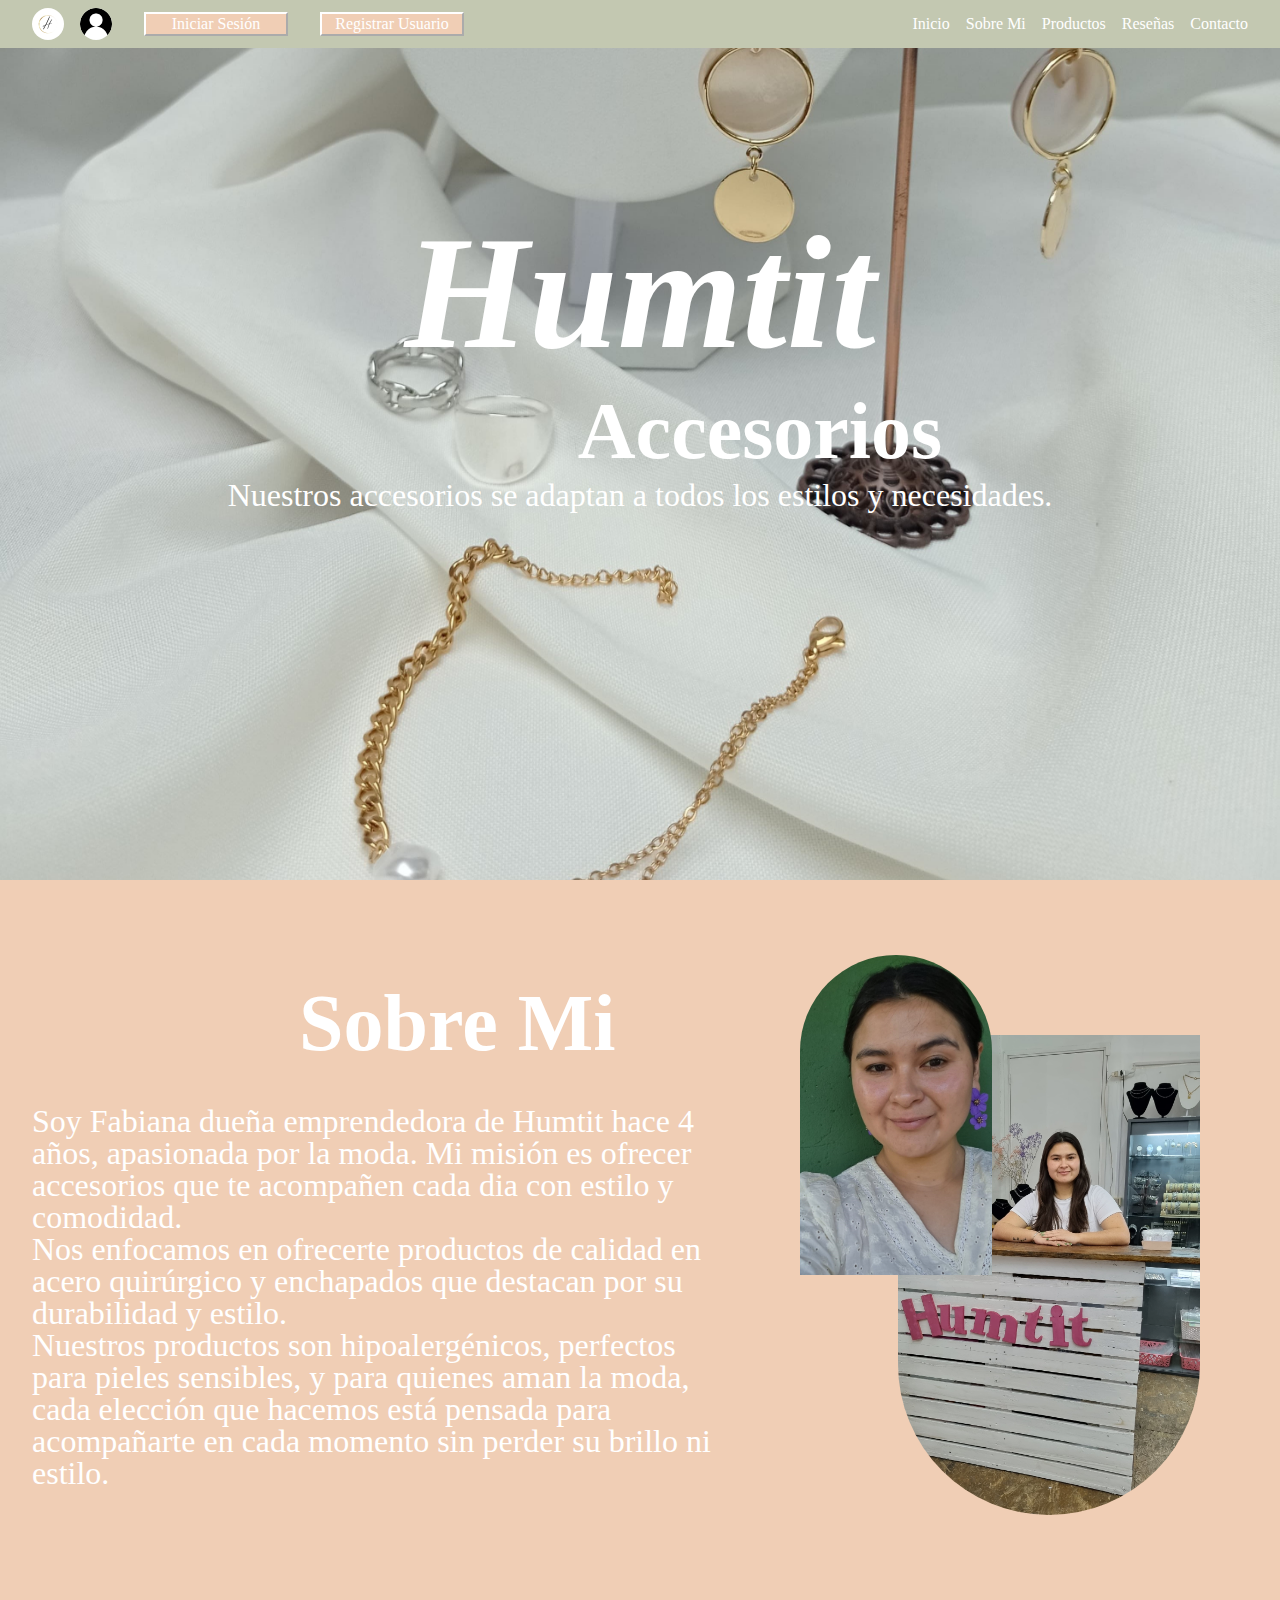
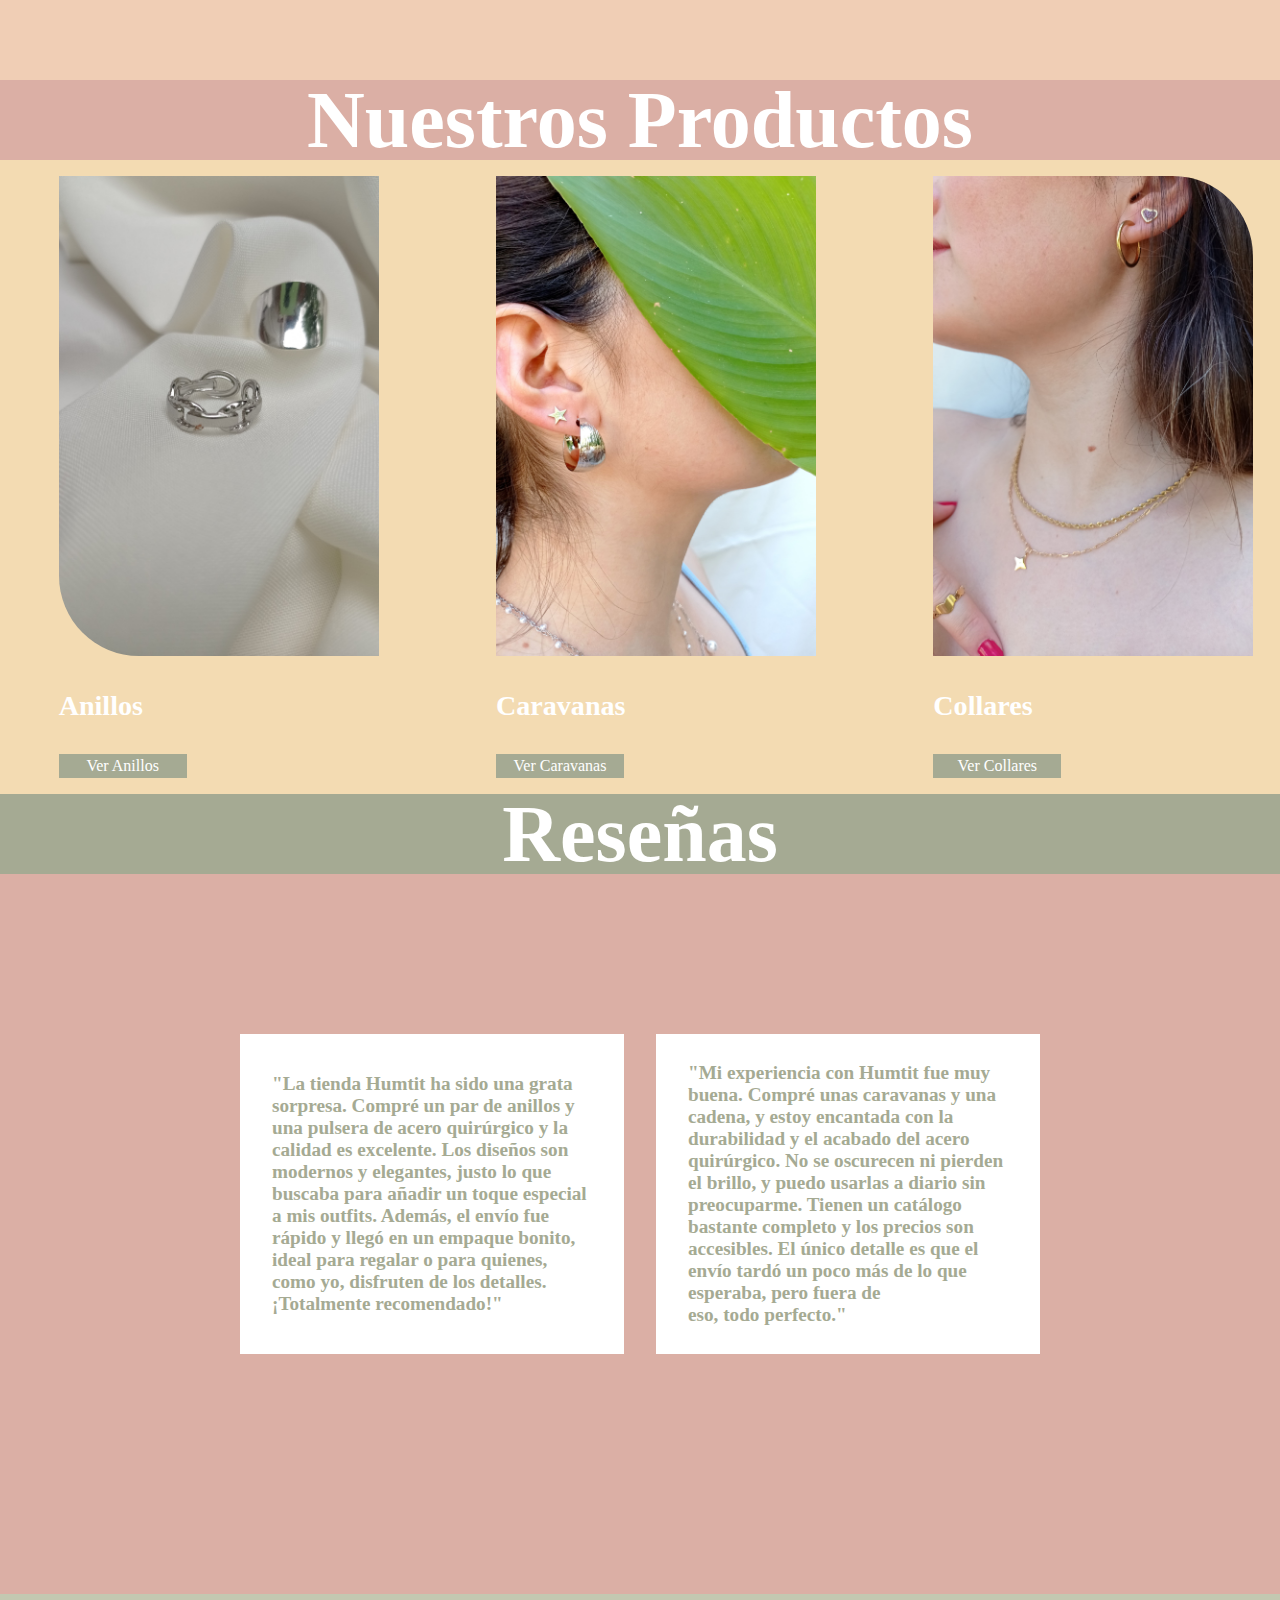
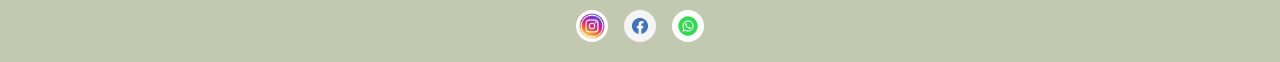
<file: index.html>
<!DOCTYPE html>
<html lang="es">
<head>
    <meta charset="UTF-8">
    <meta name="viewport" content="width=device-width, initial-scale=1.0">
    <title>HUMTIT</title>
    <link rel="shortcut icon" href="/imagenes/iconoLogo.ico" type="image/x-icon">
    <link rel="stylesheet" href="/CSS/style.css">
</head>
<body>
    <header>
        <div class="inicioSesion">
            <img src="/imagenes/Logo.ico" alt="Logo del Emprendimiento." id="logoHumtit">
            <img src="/imagenes/usuario.png" alt="Imagen de Usuario" id="imagenUsuario">
            <button id="botonIniciarSesion"><a href="/HTML/ingresarUsuarios.html">Iniciar Sesión</a></button>
            <button id="botonRegistro"><a href="/HTML/registrarUsuarios.html">Registrar Usuario</a></button>
            <div id="infoUsuario"><!-- Aquí va el nombre de usuario y un botón para cerrar sesión --></div>
            <button id="abrirMenu">Abrir Menú</button>
        </div>
        <nav id="nav">
            <div class="menu">
                <a href="#inicio" class="enlaceMenu">Inicio</a>
                <a href="#sobreMi" class="enlaceMenu">Sobre Mi</a>
                <a href="#productos" class="enlaceMenu">Productos</a>
                <a href="#sesionReseñas" class="enlaceMenu">Reseñas</a>
                <a href="#contacto" class="enlaceMenu">Contacto</a>
            </div>
            <button id="cerrarMenu">Cerrar Menú</button>
        </nav>
    </header>

    <section id="inicio">
        <h1>Humtit</h1>
        <h2>Accesorios</h2>
        <p>Nuestros accesorios se adaptan a todos los estilos y necesidades.</p>
    </section>

    <section id="sobreMi">
        <div id="informacionSobreMi">
            <h2>Sobre Mi</h2>
            <p>
                Soy Fabiana dueña emprendedora de Humtit hace 4 años, apasionada por la moda. Mi misión es ofrecer accesorios que te acompañen cada dia con estilo y comodidad. <br>
                Nos enfocamos en ofrecerte productos de calidad en acero quirúrgico y enchapados que destacan por su durabilidad y estilo. <br>
                Nuestros productos son hipoalergénicos, perfectos para pieles sensibles, y para quienes aman la moda, cada elección que hacemos está pensada para acompañarte en cada momento sin perder su brillo ni estilo.
            </p>
        </div>
        <div id="imagenLocal">
            <img src="/imagenes/localHumtit.jpg" alt="Imagen del local.">
        </div>
        <div id="imagenDueña">
            <img src="/imagenes/dueñaEmprendimiento.jpg" alt="Imagen de la dueña del emprendimiento">
        </div>
        
    </section>

    <section id="productos">
        <div id="tituloProductos">
            <h2>Nuestros Productos</h2>
        </div>
        
        <div class="categoriaDeProductos">
                
                <div id="portadaAnillos">
                    <img src="/imagenes/portadaAnillos.jpg" alt="Portada Categoria Anillos">
                    <h3>Anillos</h3>
                    <button class="botonCategoria"><a href="/HTML/sesionAnillos.html">Ver Anillos</a></button>
                </div>

                <div id="portadaCaravanas">
                    <img src="/imagenes/portadaCaravanas.jpg" alt="Portada Categoria Caravanas">
                    <h3>Caravanas</h3>
                    <button class="botonCategoria"><a href="/HTML/sesionCaravanas.html">Ver Caravanas</a></button>
                </div>
               
                <div id="portadaCollares">
                    <img src="/imagenes/portadaCollares.jpg" alt="Portada Categoria Collares">
                    <h3>Collares</h3>
                    <button class="botonCategoria"><a href="/HTML/sesionCollares.html">Ver Collares</a></button>
                </div>
            
        </div>
    </section>

    <section id="sesionReseñas">

        <div id="tituloReseñas">
            <h2>
                Reseñas
            </h2>
        </div>
        
        <div id="reseñaCliente">
            <div>
                <p> <b>
                    "La tienda Humtit ha sido una grata sorpresa. Compré un par de anillos y una pulsera de acero quirúrgico y la calidad es excelente. Los diseños son modernos y elegantes, justo lo que buscaba para añadir un toque especial a mis outfits. Además, el envío fue rápido y llegó en un empaque bonito, ideal para regalar o para quienes, como yo, disfruten de los detalles. ¡Totalmente recomendado!"
                </b> </p>
            </div>
            <div>
                <p> <b>
                    "Mi experiencia con Humtit fue muy buena. Compré unas caravanas y una cadena, y estoy encantada con la durabilidad y el acabado del acero quirúrgico. No se oscurecen ni pierden el brillo, y puedo usarlas a diario sin preocuparme. Tienen un catálogo bastante completo y los precios son accesibles. El único detalle es que el envío tardó un poco más de lo que esperaba, pero fuera de eso, todo perfecto."
                </b> </p>
            </div>
        </div>
    </section>

    <footer id="contacto">
        <div>

            <a href="https://www.instagram.com/humtit_accesorios/"><img src="/imagenes/logoInstagram.webp" alt="Logo instagram"></a>
        </div>

        <div>
            <a href="https://www.facebook.com/humtit.rm.1"><img src="/imagenes/iconoFacebook.avif" alt="Logo facebook"></a>
        </div>
        
        <div>
            <a href="https://wa.me/59898144531"><img src="/imagenes/logoWhatsapp.jpg" alt="Logo logoWhatsapp"></a>
        </div>
    </footer>
        
    <script src="/JS/script.js"></script>
</body>
</html>
</file>
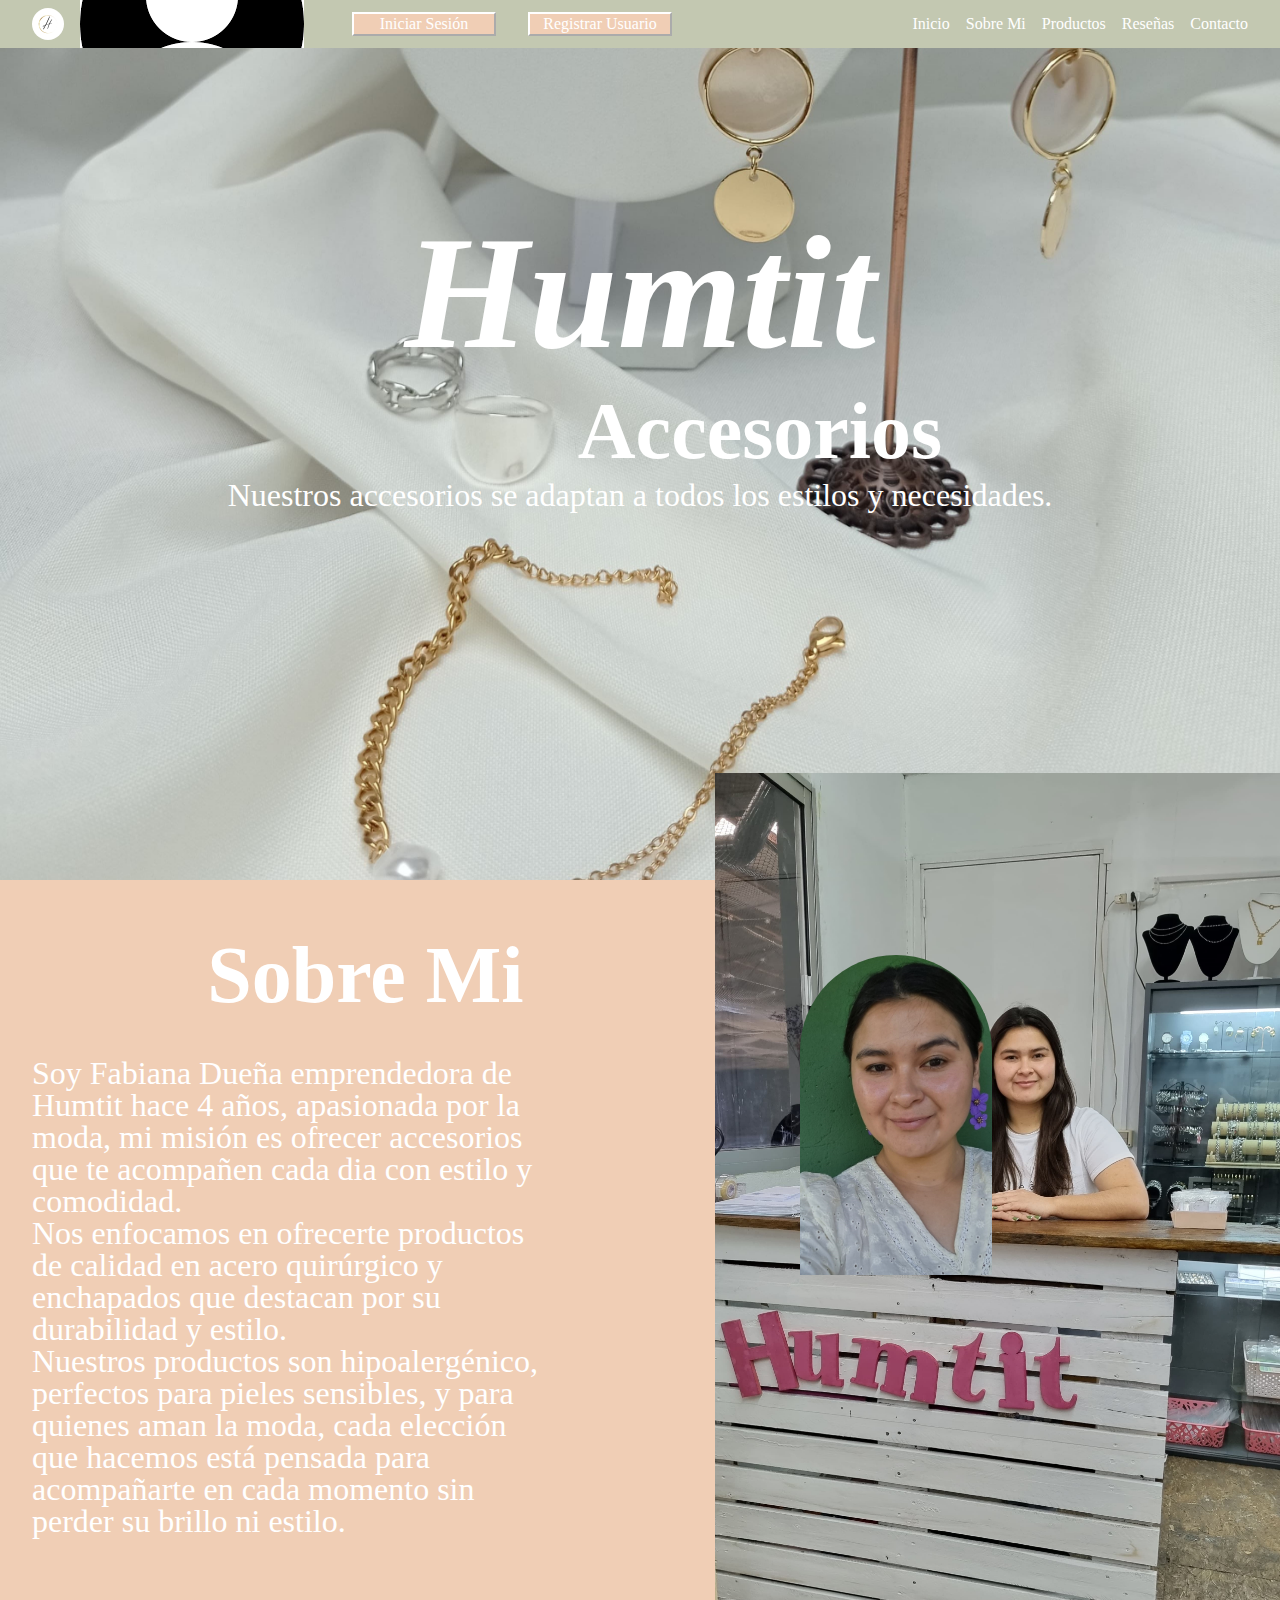
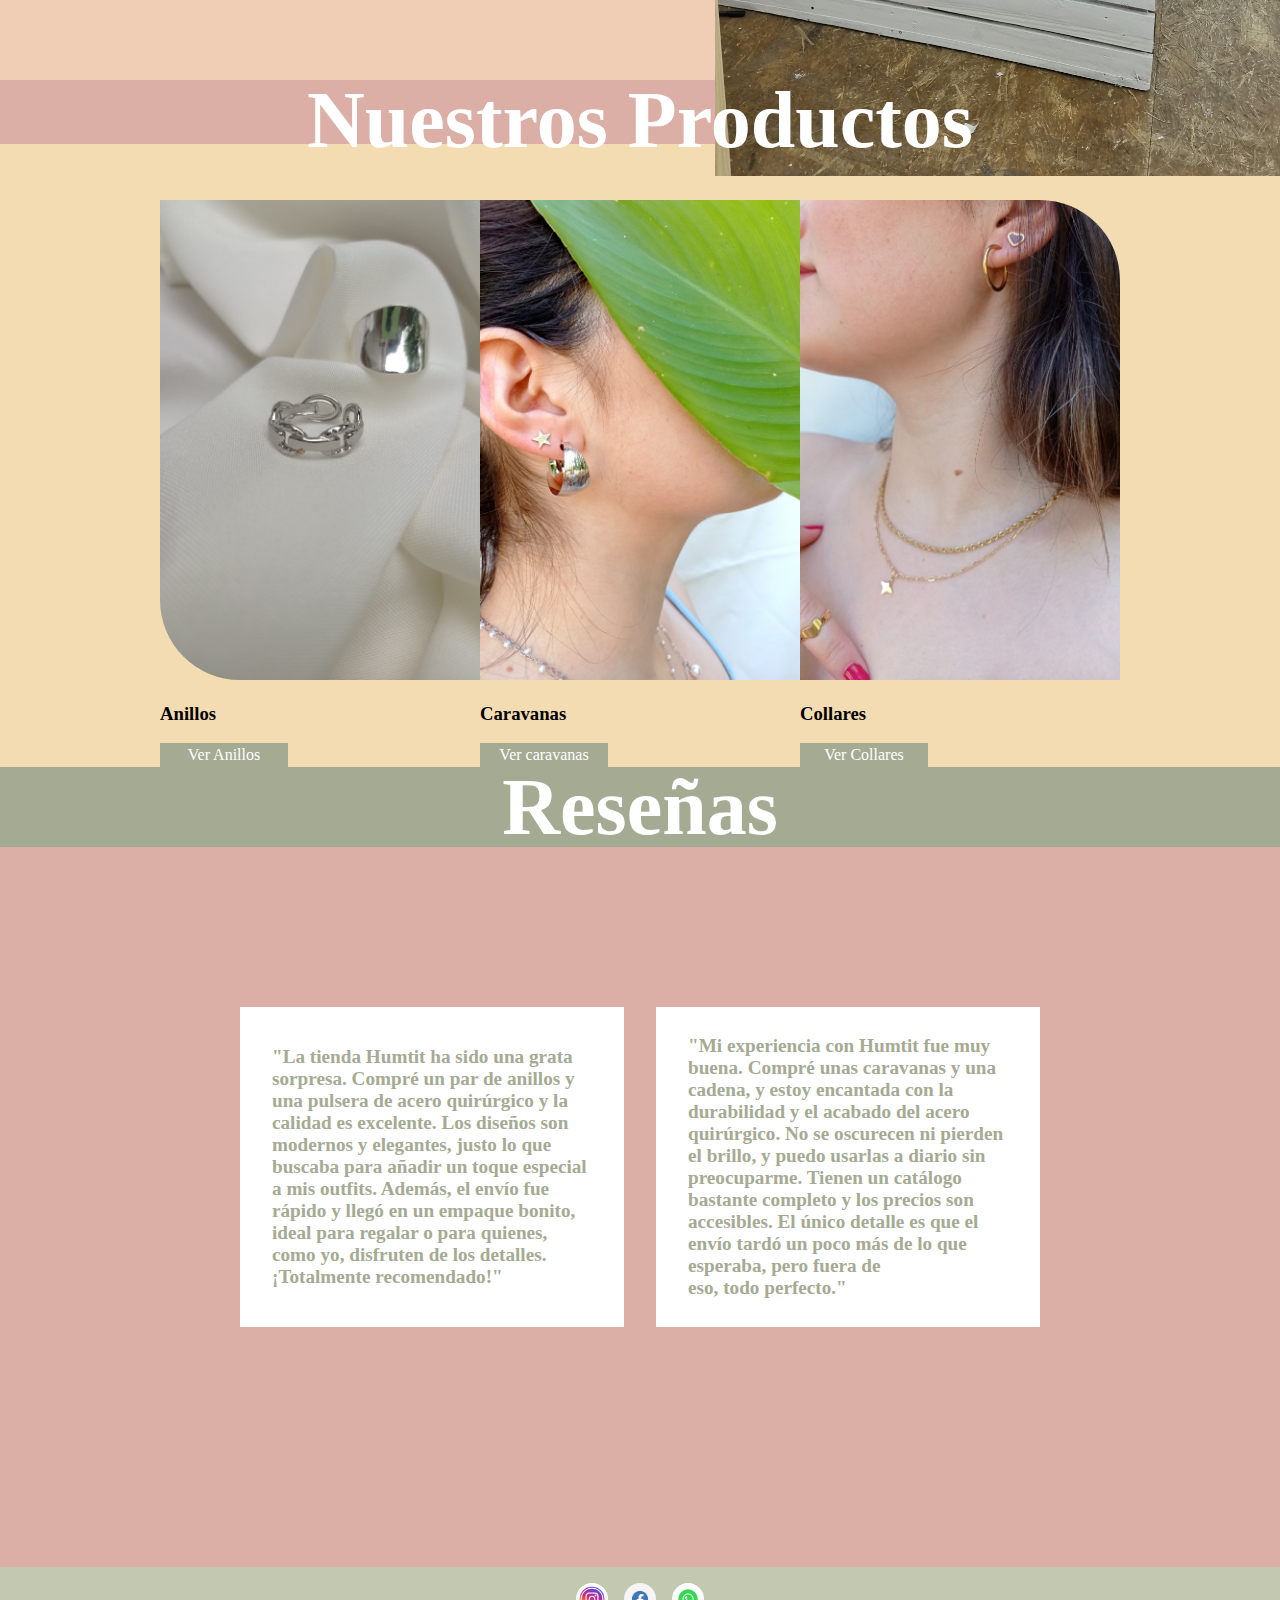
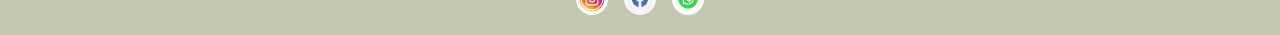
<file: HTML/index.html>
<!DOCTYPE html>
<html lang="es">
<head>
    <meta charset="UTF-8">
    <meta name="viewport" content="width=device-width, initial-scale=1.0">
    <title>HUMTIT</title>
    <link rel="shortcut icon" href="/imagenes/iconoLogo.ico" type="image/x-icon">
    <link rel="stylesheet" href="/CSS/style.css">
    
</head>
<body>
    <header>
        <div class="inicioSesion">
            <img src="/imagenes/Logo.ico" alt="Logo del Emprendimiento." id="logoHumtit">
            <img src="/imagenes/usuario.png" alt="Imagen de Usuario" id="usuario">
            <a href="#usuario"></a>
            <button id="botonIniciarSesion"><a href="ingresarUsuarios.html">Iniciar Sesión</a></button>
            <button id="botonRegistro"><a href="registrarUsuarios.html">Registrar Usuario</a></button>
            <div id="infoUsuario"></div>
            <button id="abrirMenu">Abrir Menú</button>
        </div>
        <nav id="nav">
            
            <div class="menu">
                <a href="#inicio" class="enlaceMenu">Inicio</a>
                <a href="#sobreMi" class="enlaceMenu">Sobre Mi</a>
                <a href="#productos" class="enlaceMenu">Productos</a>
                <a href="#sesionReseñas" class="enlaceMenu">Reseñas</a>
                <a href="#contacto" class="enlaceMenu">Contacto</a>
            </div>
            <button id="cerrarMenu">Cerrar Menú</button>
        </nav>
    </header>

    <section id="inicio">
        <h1>Humtit</h1>
        <h2>Accesorios</h2>
        <p>Nuestros accesorios se adaptan a todos los estilos y necesidades.</p>
    </section>

    <section id="sobreMi">
        <div id="informacionSobreMi">
            <h2>Sobre Mi</h2>
            <p>
                Soy Fabiana Dueña emprendedora de Humtit hace 4 años, apasionada por la moda, mi misión es ofrecer accesorios que te acompañen cada dia con estilo y comodidad. <br>
                Nos enfocamos en ofrecerte productos de calidad en acero quirúrgico y enchapados que destacan por su durabilidad y estilo. <br>
                Nuestros productos son hipoalergénico, perfectos para pieles sensibles, y para quienes aman la moda, cada elección que hacemos está pensada para acompañarte en cada momento sin perder su brillo ni estilo.
            </p>
        </div>
        <div id="local">
            <img src="/imagenes/localHumtit.jpg" alt="Imagen del local.">
        </div>
        <div id="imagenDueña">
            <img src="/imagenes/dueñaEmprendimiento.jpg" alt="Imagen de la dueña del emprendimiento">
        </div>
        
    </section>

    <section id="productos">
        <div id="tituloProductos">
            <h2>Nuestros Productos</h2>
        </div>
        <div class="categoria">
                
                <div id="portadaAnillos">
                    <img src="/imagenes/portadaAnillos.jpg" alt="Portada Categoria Anillos">
                    <h3>Anillos</h3>
                    <button id="botonAnillos" class="botonCategoria"><a href="sesionAnillos.html">Ver Anillos</a></button>
                </div>

                <div id="portadaCaravanas">
                    <img src="/imagenes/portadaCaravanas.jpg" alt="Portada Categoria Caravanas">
                    <h3>Caravanas</h3>
                    <button id="botonCaravanas" class="botonCategoria"><a href="sesionCaravanas.html">Ver caravanas</a></button>
                </div>
               
                <div id="portadaCollares">
                    <img src="/imagenes/portadaCollares.jpg" alt="Portada Categoria Collares">
                    <h3>Collares</h3>
                    <button id="collares" class="botonCategoria"><a href="sesionCollares.html">Ver Collares</a></button>
                </div>
            
        </div>
    </section>

    <section id="sesionReseñas">

        <div id="tituloReseñas">
            <h2>
                Reseñas
            </h2>
        </div>
        
        <div id="reseñaCliente">
            <div>
                <p> <b>
                    "La tienda Humtit ha sido una grata sorpresa. Compré un par de anillos y una pulsera de acero quirúrgico y la calidad es excelente. Los diseños son modernos y elegantes, justo lo que buscaba para añadir un toque especial a mis outfits. Además, el envío fue rápido y llegó en un empaque bonito, ideal para regalar o para quienes, como yo, disfruten de los detalles. ¡Totalmente recomendado!"
                </b> </p>
            </div>
            <div>
                <p> <b>
                    "Mi experiencia con Humtit fue muy buena. Compré unas caravanas y una cadena, y estoy encantada con la durabilidad y el acabado del acero quirúrgico. No se oscurecen ni pierden el brillo, y puedo usarlas a diario sin preocuparme. Tienen un catálogo bastante completo y los precios son accesibles. El único detalle es que el envío tardó un poco más de lo que esperaba, pero fuera de eso, todo perfecto."
                </b> </p>
            </div>
        </div>
    </section>

    <footer id="contacto">
        <div>

            <a href="https://www.instagram.com/humtit_accesorios/"><img src="/imagenes/logoInstagram.webp" alt="Logo instagram"></a>
        </div>

        <div>
            <a href="https://www.facebook.com/humtit.rm.1"><img src="/imagenes/iconoFacebook.avif" alt="Logo facebook"></a>
        </div>
        
        <div>
            <a href="https://wa.me/59898144531"><img src="/imagenes/logoWhatsapp.jpg" alt="Logo logoWhatsapp"></a>
        </div>
    </footer>
        
    <script src="/JS/script.js"></script>
</body>
</html>
</file>
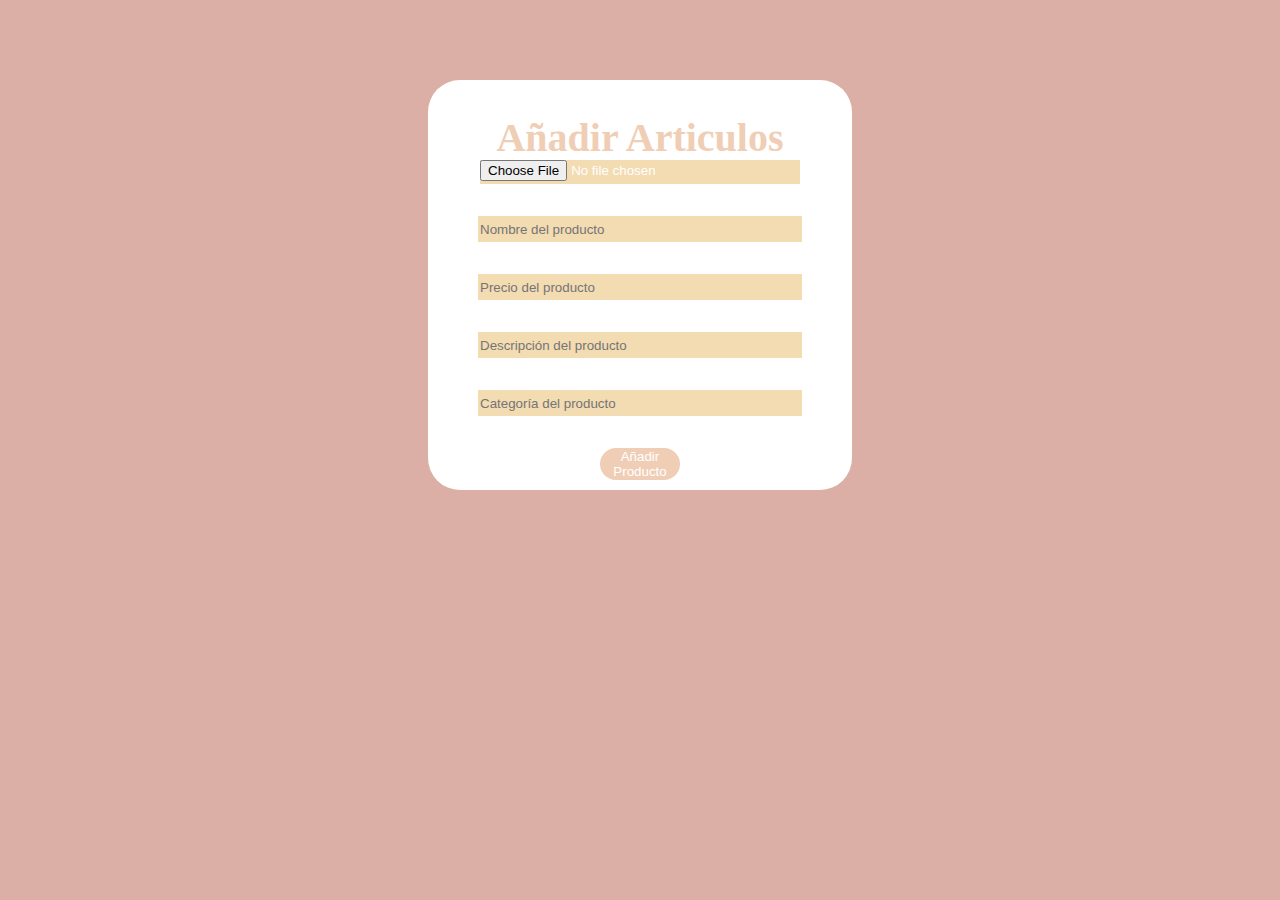
<file: HTML/publicarArticulos.html>
<!DOCTYPE html>
<html lang="es">
<head>
    <meta charset="UTF-8">
    <meta name="viewport" content="width=device-width, initial-scale=1.0">
    <title>Usuario Administrador</title>
    <link rel="shortcut icon" href="/imagenes/iconoLogo.ico" type="image/x-icon">
    <link rel="stylesheet" href="/CSS/publicarArticulos.css">
</head>
<body>
    <div>
        <fieldset>
            <h1>Añadir Articulos</h1>
            <input type="file" accept="image/*" id="subirImagen" >
            <input type="text" placeholder="Nombre del producto" id="nombreProducto">
            <input type="text" placeholder="Precio del producto" id="precioProducto">
            <input type="text" placeholder="Descripción del producto" id="descripcionProducto">
            <input type="text" placeholder="Categoría del producto" id="categoriaProducto">
            <button id="botonAñadirProducto">Añadir Producto</button>
        </fieldset>
    </div>
    <script src="/JS/script.js"></script>
</body>
</html>
</file>
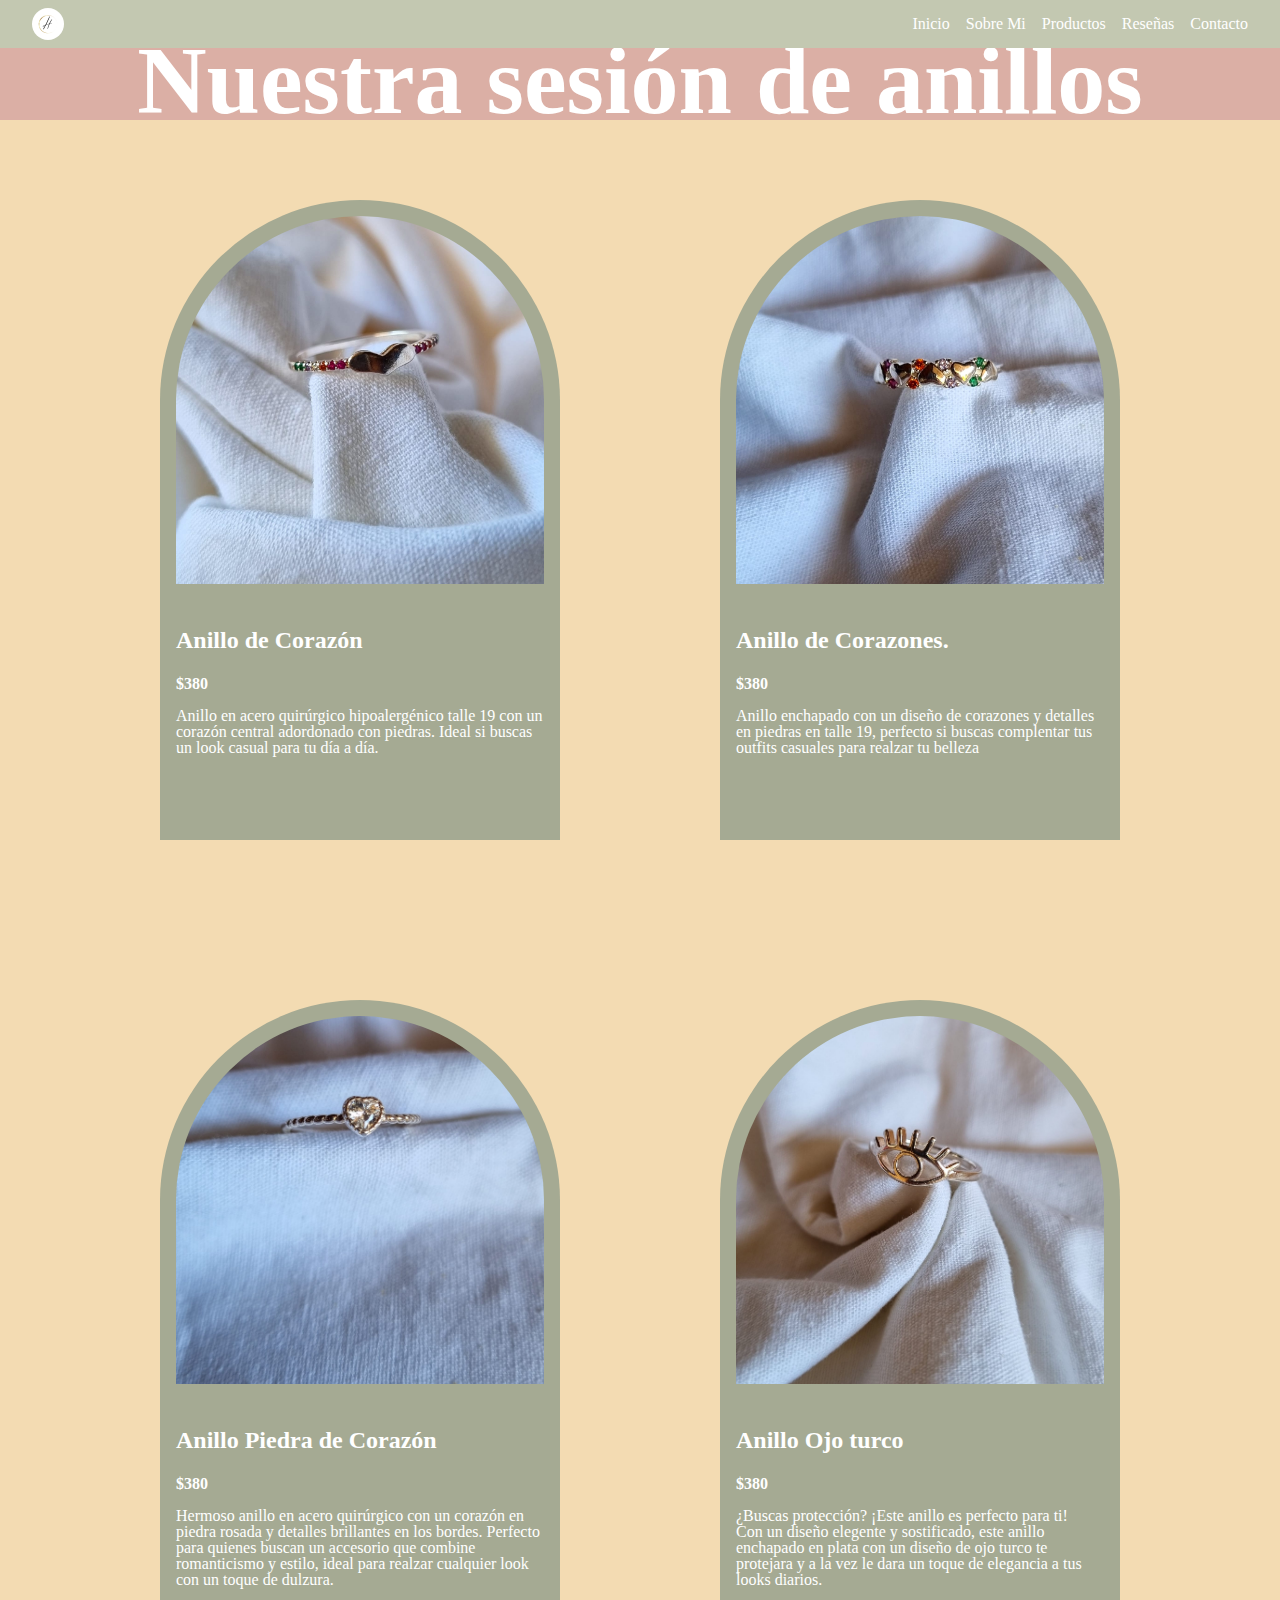
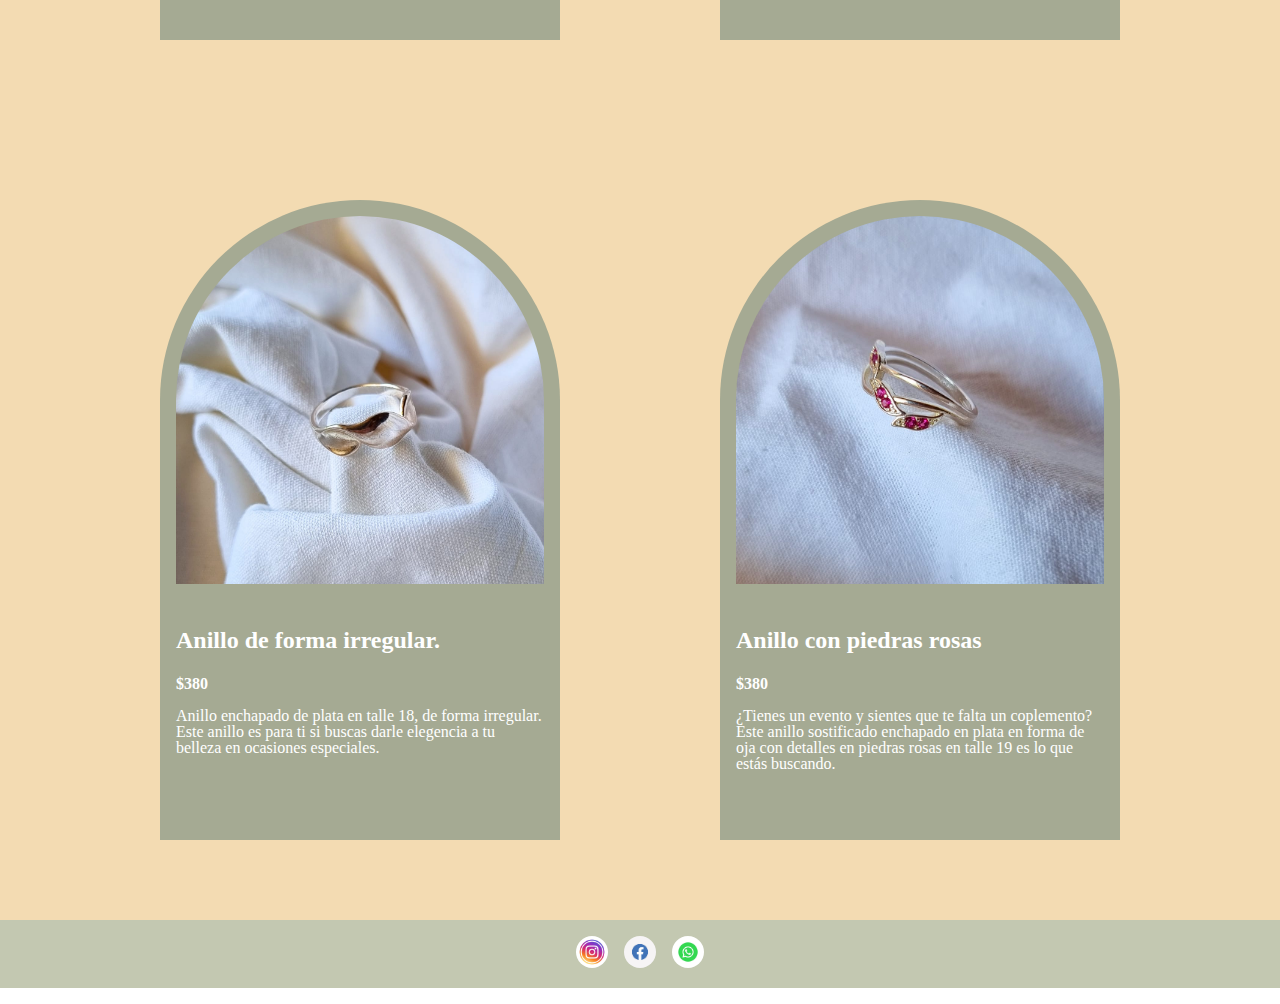
<file: HTML/sesionAnillos.html>
<!DOCTYPE html>
<html lang="es">
<head>
    <meta charset="UTF-8">
    <meta name="viewport" content="width=device-width, initial-scale=1.0">
    <title>Sesión de anillos-HUMTIT</title>
    <link rel="shortcut icon" href="/imagenes/Logo.ico" type="image/x-icon">
    <link rel="stylesheet" href="/CSS/categoriaProductos.css">
</head>
<body>
    <header>
        <div class="inicioSesion">
            <img src="/imagenes/Logo.ico" alt="Logo del Emprendimiento." id="logoHumtit">
            <a href="#usuario"></a>
            
            <div id="infoUsuario"></div>
            <button id="abrirMenu">Abrir Menú</button>
        </div>
        <nav id="nav">
            <div class="menu">
                <a href="/index.html#inicio" class="enlaceMenu">Inicio</a>
                <a href="/index.html#sobreMi" class="enlaceMenu">Sobre Mi</a>
                <a href="/index.html#productos" class="enlaceMenu">Productos</a>
                <a href="/index.html#reseñas" class="enlaceMenu">Reseñas</a>
                <a href="#contacto" class="enlaceMenu">Contacto</a>
                <button id="cerrarMenu">Cerrar Menú</button>
            </div>
        </nav>
    </header>
    
    <section class="categoria">
       
        <div class="tituloCategoria">
            <h1>Nuestra sesión de anillos</h1>
        </div>
        

        <div class="productos">
            <img src="/imagenes/anillo1Corazon.jpg" alt="Imagen de un anillo con corazones de colores." class="imagenProducto">
            <div class="elementosProductos">
                <h4>Anillo de Corazón</h4>
                <p><b>$380</b></p>
                <p>Anillo en acero quirúrgico hipoalergénico talle 19 con un corazón central adordonado con piedras. Ideal si buscas un look casual para tu día a día.</p>
            </div> 
        </div>

        <div class="productos">
            <img src="/imagenes/anilloColoresCorazones.jpg" alt="Imagen de un anillo con corazones." class="imagenProducto">
            <div class="elementosProductos">
                <h4>Anillo de Corazones.</h4>
                <p><b>$380</b></p>
                <p>Anillo  enchapado con un diseño de corazones y detalles en piedras en talle 19, perfecto si buscas complentar tus outfits casuales para realzar tu belleza</p>
            </div> 
        </div>

        <div class="productos">
            <img src="/imagenes/anilloPiedraCorazon.jpg" alt="Imagen de un anillo con piedra de corazón." class="imagenProducto">
            <div class="elementosProductos">
                <h4>Anillo Piedra de Corazón</h4>
                <p><b>$380</b></p>
                <p>Hermoso anillo en acero quirúrgico con un corazón en piedra rosada y detalles brillantes en los bordes. Perfecto para quienes buscan un accesorio que combine romanticismo y estilo, ideal para realzar cualquier look con un toque de dulzura.</p>
            </div> 
        </div>

        <div class="productos">
            <img src="/imagenes/anilloOjo.jpg" alt="Imagen de un anillo en forma de ojo." class="imagenProducto">
            <div class="elementosProductos">
                <h4>Anillo Ojo turco</h4>
                <p><b>$380</b></p>
                <p>¿Buscas protección? ¡Este anillo es perfecto para ti! <br> Con un diseño elegente y sostificado, este anillo enchapado en plata con un diseño de ojo turco te protejara y a la vez le dara un toque de elegancia a tus looks diarios.</p>
            </div> 
        </div>

        <div class="productos">
            <img src="/imagenes/anilloOroRosa.jpg" alt="Imagen de un anillo de forma irregular" class="imagenProducto">
            <div class="elementosProductos">
                <h4>Anillo de forma irregular.</h4>
                <p><b>$380</b></p>
                <p>Anillo enchapado de plata en talle 18, de forma irregular. Este anillo es para ti si buscas darle elegencia a tu belleza en ocasiones especiales.</p>
            </div>     
        </div>

        <div class="productos">
            <img src="/imagenes/anilloPedreriaRosa.jpg" alt="Imagen de un anillo con piedra rosa." class="imagenProducto">
            <div class="elementosProductos">
                <h4>Anillo con piedras rosas</h4>
                <p><b>$380</b></p>
                <p>¿Tienes un evento y sientes que te falta un coplemento? Este anillo sostificado enchapado en plata en forma de oja con detalles en piedras rosas en talle 19 es lo que estás buscando.</p>
            </div> 
        </div>
    </section>
    <footer id="contacto">
        <div>

            <a href="https://www.instagram.com/humtit_accesorios/"><img src="/imagenes/logoInstagram.webp" alt="Logo instagram"></a>
        </div>

        <div>
            <a href="https://www.facebook.com/humtit.rm.1"><img src="/imagenes/iconoFacebook.avif" alt="Logo facebook"></a>
        </div>
        
        <div>
            <a href="https://wa.me/59898144531"><img src="/imagenes/logoWhatsapp.jpg" alt="Logo logoWhatsapp"></a>
        </div>
    </footer>
    <script src="/JS/script.js"></script>
</body>
</html>
</file>
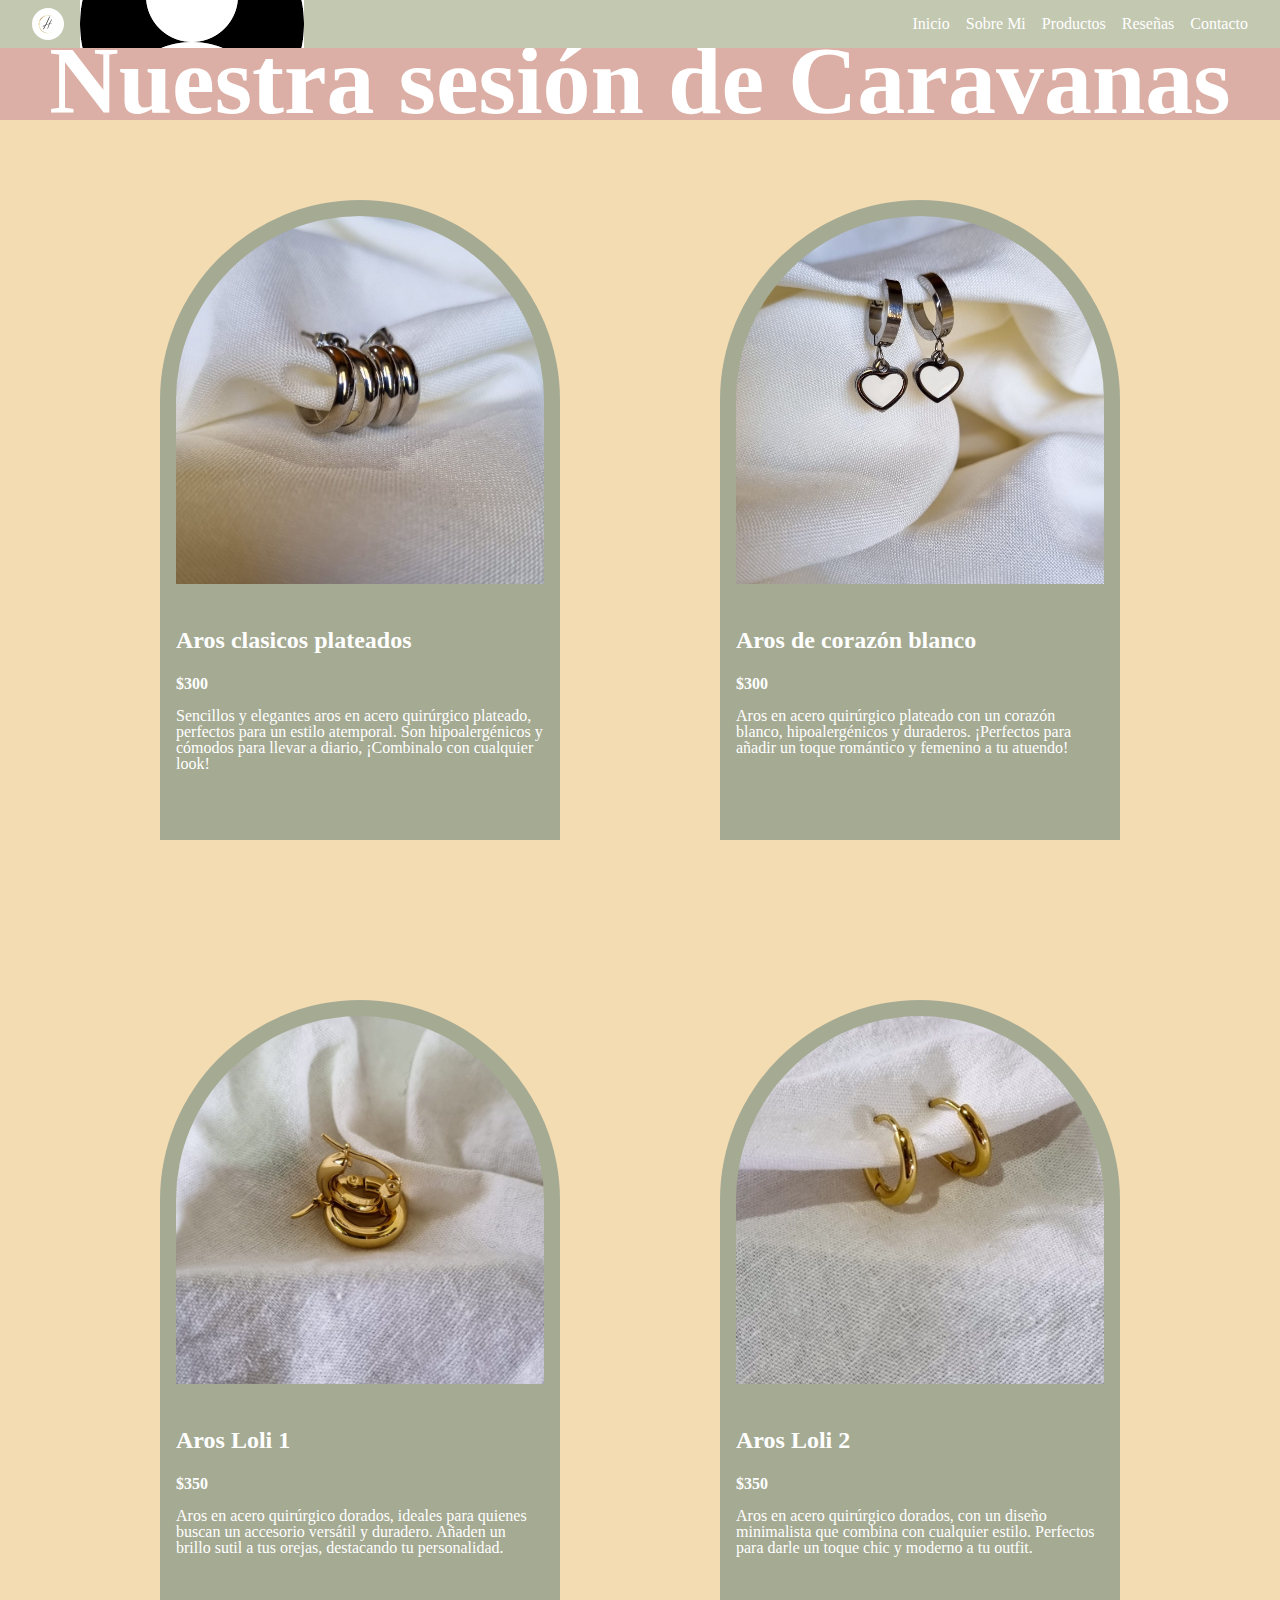
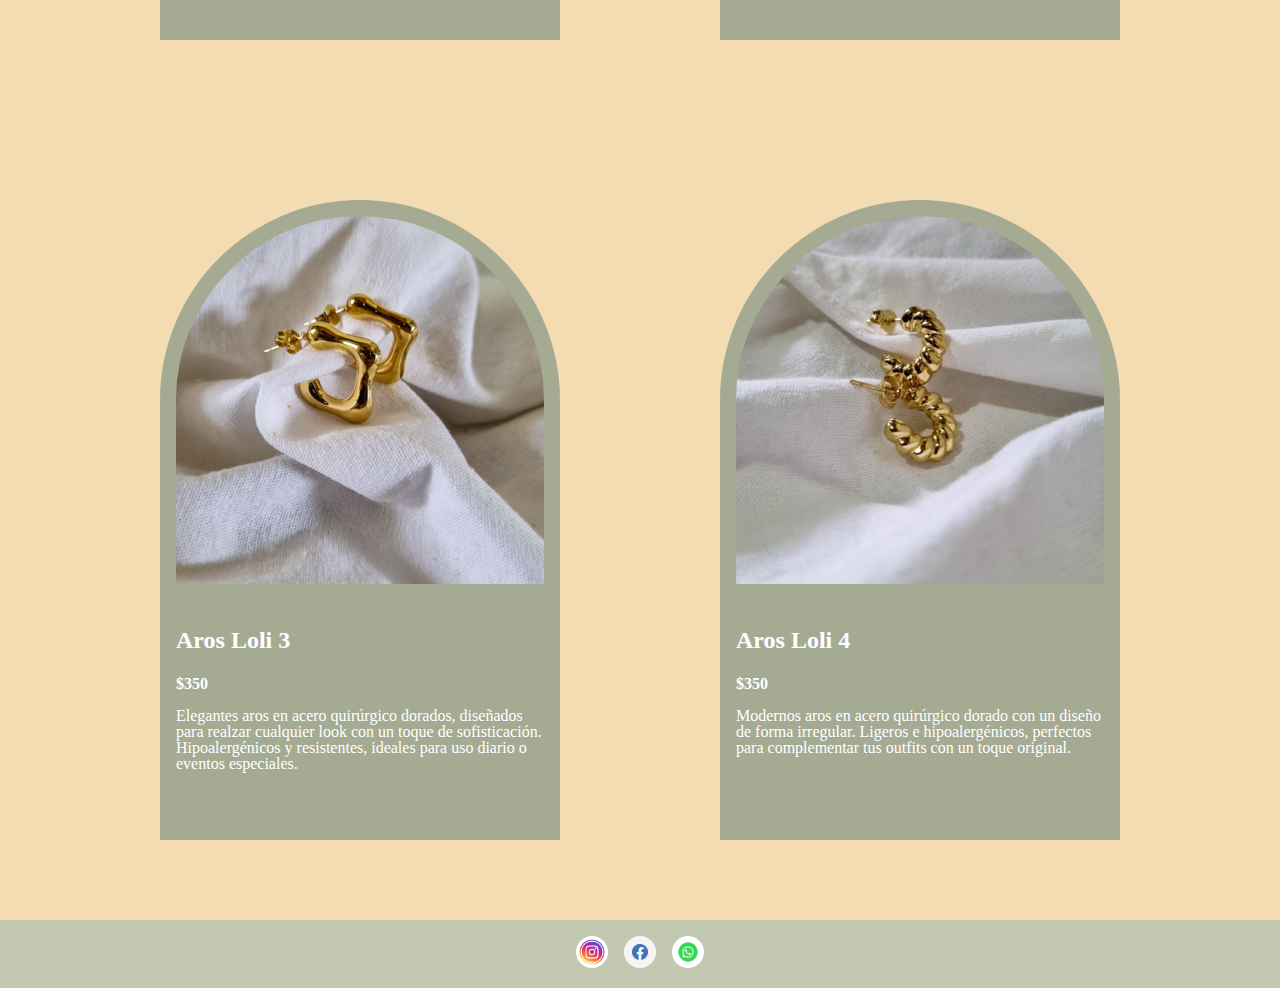
<file: HTML/sesionCaravanas.html>
<!DOCTYPE html>
<html lang="es">
<head>
    <meta charset="UTF-8">
    <meta name="viewport" content="width=device-width, initial-scale=1.0">
    <title>Sesion Caravanas-HUMTIT</title>
    <link rel="shortcut icon" href="/imagenes/Logo.ico" type="image/x-icon">
    <link rel="stylesheet" href="/CSS/categoriaProductos.css">
</head>
<body>
    <header>
        <div class="inicioSesion">
            <img src="/imagenes/Logo.ico" alt="Logo del Emprendimiento." id="logoHumtit">
            <img src="/imagenes/usuario.png" alt="Imagen de Usuario" id="usuario">
            <a href="#usuario"></a>
            
            <div id="infoUsuario"></div>
            <button id="abrirMenu">Abrir Menú</button>
        </div>
        <nav id="nav"> 
            <div class="menu">
                <a href="/index.html#inicio" class="enlaceMenu">Inicio</a>
                <a href="/index.html#sobreMi" class="enlaceMenu">Sobre Mi</a>
                <a href="/index.html#productos" class="enlaceMenu">Productos</a>
                <a href="/index.html#reseñas" class="enlaceMenu">Reseñas</a>
                <a href="#contacto" class="enlaceMenu">Contacto</a>
                <button id="cerrarMenu">Cerrar Menú</button>
            </div>
        </nav>
    </header>
    
    <section class="categoria">
        <div class="tituloCategoria">
            <h1>Nuestra sesión de Caravanas<h1>
        </div>
        

        <div class="productos">
            <img src="/imagenes/arosClasicos.jpg" alt="Imagen de aros clasicos." class="imagenProducto">
            <div class="elementosProductos">
                <h4>Aros clasicos plateados</h4>
                <p><b>$300</b></p>
                <p>Sencillos y elegantes aros en acero quirúrgico plateado, perfectos para un estilo atemporal. Son hipoalergénicos y cómodos para llevar a diario, ¡Combinalo con cualquier look!</p>
            </div> 
        </div>

        <div class="productos">
            <img src="/imagenes/arosCorazonBlanco.jpg" alt="Imagen de aros de corazón blanco" class="imagenProducto">
            <div class="elementosProductos">
                <h4>Aros de corazón blanco</h4>
                <p><b>$300</b></p>
                <p>Aros en acero quirúrgico plateado con un corazón blanco, hipoalergénicos y duraderos. ¡Perfectos para añadir un toque romántico y femenino a tu atuendo!</p>
            </div> 
        </div>

        <div class="productos">
            <img src="/imagenes/arosClasicosDorados.jpg" alt="Imagen de aros clasicos dorados" class="imagenProducto">
            <div class="elementosProductos">
                <h4>Aros Loli 1</h4>
                <p><b>$350</b></p>
                <p> Aros en acero quirúrgico dorados, ideales para quienes buscan un accesorio versátil y duradero. Añaden un brillo sutil a tus orejas, destacando tu personalidad.</p>
            </div> 
        </div>

        <div class="productos">
            <img src="/imagenes/arosDorados.jpg" alt="Imagen de aros dorados" class="imagenProducto">
            <div class="elementosProductos">
                <h4>Aros Loli 2</h4>
                <p><b>$350</b></p>
                <p>Aros en acero quirúrgico dorados, con un diseño minimalista que combina con cualquier estilo. Perfectos para darle un toque chic y moderno a tu outfit.</p>
            </div> 
        </div>

        <div class="productos">
            <img src="/imagenes/arosCuadradosDorados.jpg" alt="Imagen de aros cuadrados dorados" class="imagenProducto">
            <div class="elementosProductos">
                <h4>Aros Loli 3</h4>
                <p><b>$350</b></p>
                <p>Elegantes aros en acero quirúrgico dorados, diseñados para realzar cualquier look con un toque de sofisticación. Hipoalergénicos y resistentes, ideales para uso diario o eventos especiales.</p>
            </div>     
        </div>

        <div class="productos">
            <img src="/imagenes/arosDoradosIrregulares.jpg" alt="Imagen de aros dorados irregulares" class="imagenProducto">
            <div class="elementosProductos">
                <h4>Aros Loli 4</h4>
                <p><b>$350</b></p>
                <p>Modernos aros en acero quirúrgico dorado con un diseño de forma irregular. Ligeros e hipoalergénicos, perfectos para complementar tus outfits con un toque original.</p>
            </div> 
        </div>
    </section>
    <footer id="contacto">
        <div>

            <a href="https://www.instagram.com/humtit_accesorios/"><img src="/imagenes/logoInstagram.webp" alt="Logo instagram"></a>
        </div>

        <div>
            <a href="https://www.facebook.com/humtit.rm.1"><img src="/imagenes/iconoFacebook.avif" alt="Logo facebook"></a>
        </div>
        
        <div>
            <a href="https://wa.me/59898144531"><img src="/imagenes/logoWhatsapp.jpg" alt="Logo logoWhatsapp"></a>
        </div>
    </footer>
    <script src="/JS/script.js"></script>
</body>
</html>
</file>
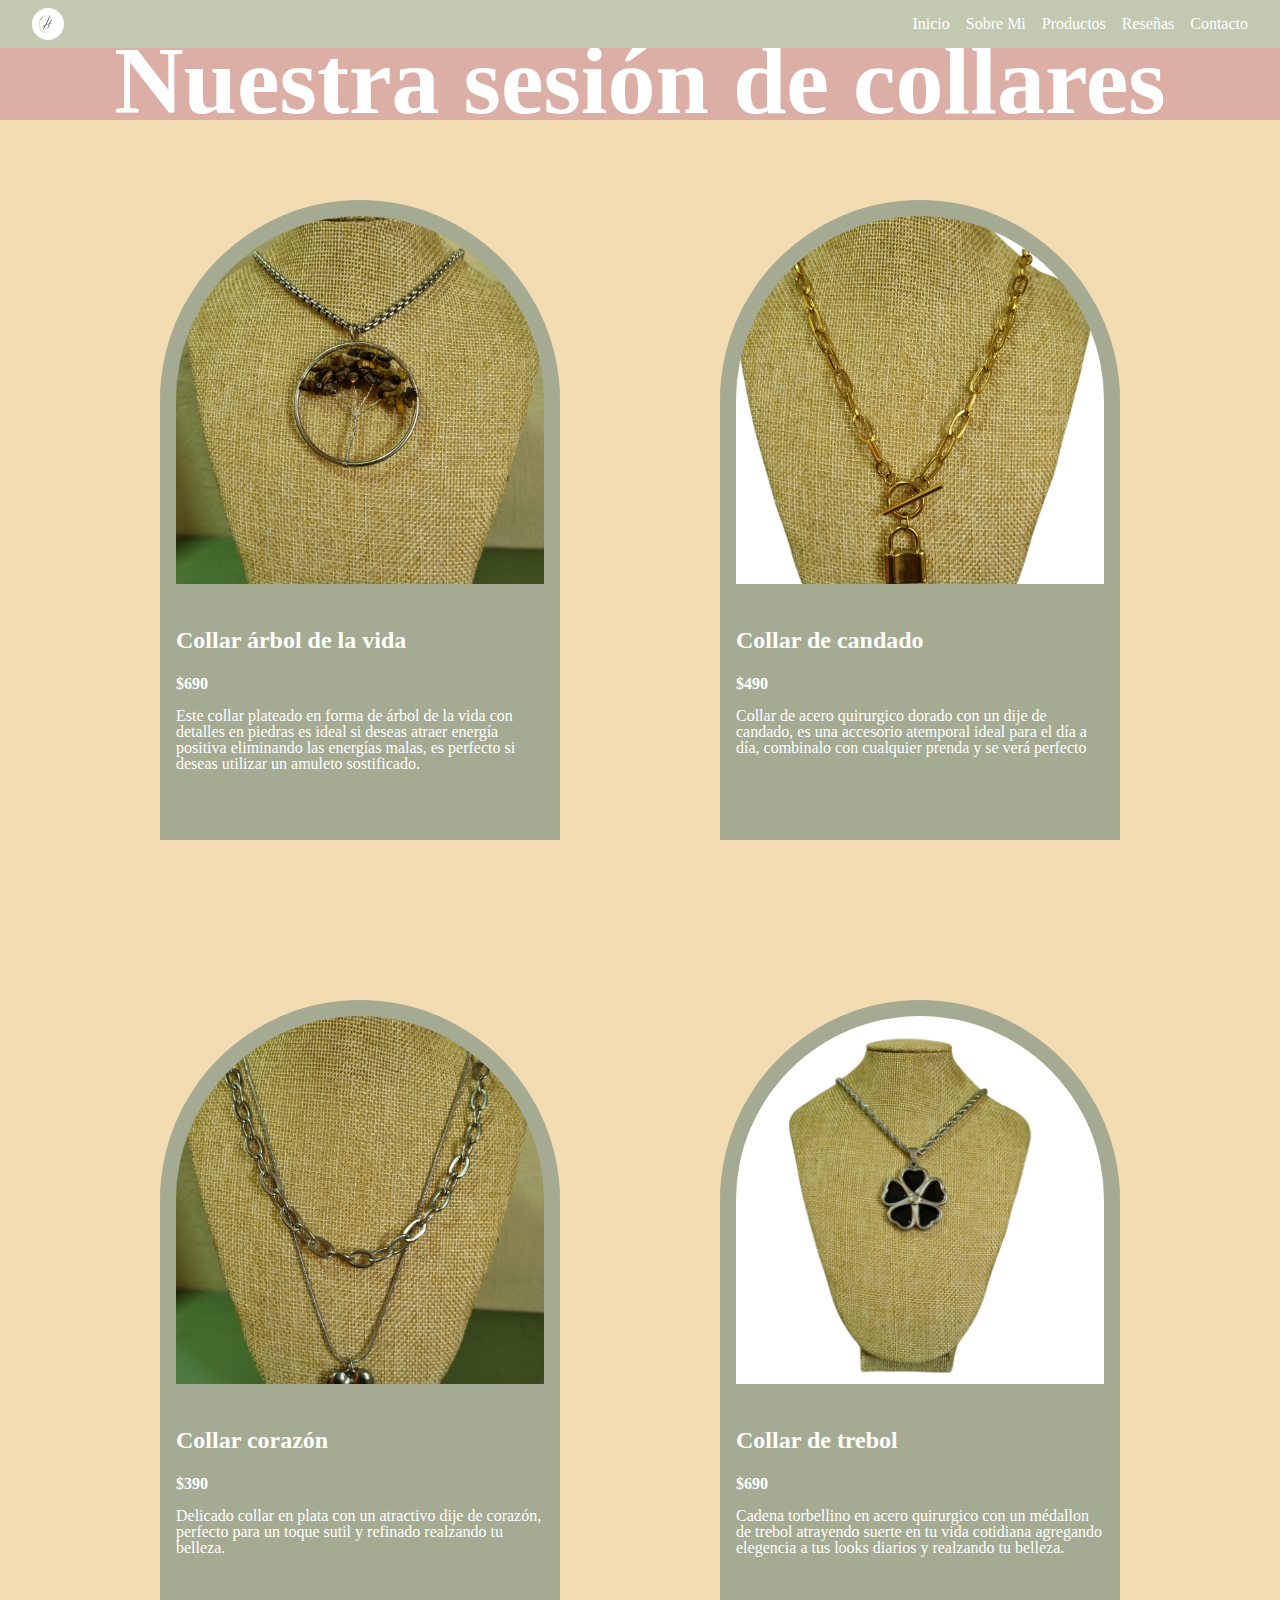
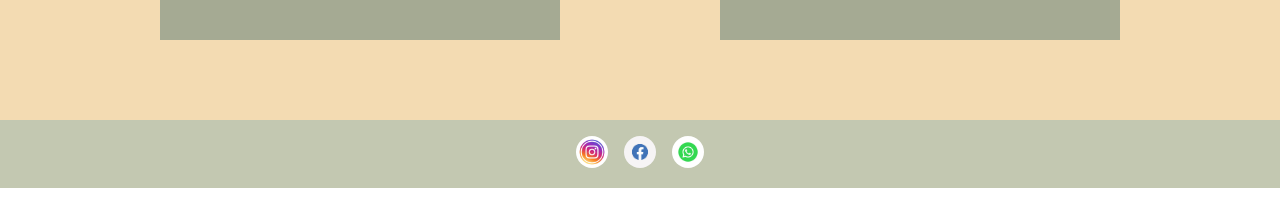
<file: HTML/sesionCollares.html>
<!DOCTYPE html>
<html lang="es">
<head>
    <meta charset="UTF-8">
    <meta name="viewport" content="width=device-width, initial-scale=1.0">
    <title>Sesión Collares-HUMTIT</title>
    <link rel="shortcut icon" href="/imagenes/Logo.ico" type="image/x-icon">
    <link rel="stylesheet" href="/CSS/categoriaProductos.css">
</head>
<body>
    <header>
        <div class="inicioSesion">
            <img src="/imagenes/Logo.ico" alt="Logo del Emprendimiento." id="logoHumtit">
            <button id="abrirMenu">Abrir Menú</button>
        </div>
        <nav id="nav">
            <div class="menu">
                <a href="/index.html#inicio" class="enlaceMenu">Inicio</a>
                <a href="/index.html#sobreMi" class="enlaceMenu">Sobre Mi</a>
                <a href="/index.html#productos" class="enlaceMenu">Productos</a>
                <a href="/index.html#reseñas" class="enlaceMenu">Reseñas</a>
                <a href="#contacto" class="enlaceMenu">Contacto</a>
                <button id="cerrarMenu">Cerrar Menú</button>
            </div>
        </nav>
    </header>
    
    <section class="categoria">
       
        <div class="tituloCategoria">
            <h1>Nuestra sesión de collares</h1>
        </div>
        

        <div class="productos">
            <img src="/imagenes/collarArbolDeLaVida.jpg" alt="Imagen de un collar del arbol de la vida" class="imagenProducto">
            <div class="elementosProductos">
                <h4>Collar árbol de la vida</h4>
                <p><b>$690</b></p>
                <p>Este collar plateado en forma de árbol de la vida con detalles en piedras es ideal si deseas atraer energía positiva eliminando las energías malas, es perfecto si deseas utilizar un amuleto sostificado.</p>
            </div>
        </div>

        <div class="productos">
            <img src="/imagenes/collarCandado.jpg" alt="Imagen de un collar con dije de candado" class="imagenProducto">
            <div class="elementosProductos">
                <h4>Collar de candado</h4>
                <p><b>$490</b></p>
                <p>Collar de acero quirurgico dorado con un dije de candado, es una accesorio atemporal ideal para el día a día, combinalo con cualquier prenda y se verá perfecto</p>
            </div> 
        </div>

        <div class="productos">
            <img src="/imagenes/collarCorazon.jpg" alt="Imagen de un collar de corazón." class="imagenProducto">
            <div class="elementosProductos">
                <h4>Collar corazón</h4>
                <p><b>$390</b></p>
                <p>Delicado collar en plata con un atractivo dije de corazón, perfecto para un toque sutil y refinado realzando tu belleza.</p>
            </div> 
        </div>

        <div class="productos">
            <img src="/imagenes/collarTrebol.jpg" alt="Imagen de un collar de trebol." class="imagenProducto">
            <div class="elementosProductos">
                <h4>Collar de trebol</h4>
                <p><b>$690</b></p>
                <p>Cadena torbellino en acero quirurgico con un médallon de trebol atrayendo suerte en tu vida cotidiana agregando elegencia a tus looks diarios y realzando tu belleza.</p>
            </div> 
        </div>
    </section>
    <footer id="contacto">
        <div>

            <a href="https://www.instagram.com/humtit_accesorios/"><img src="/imagenes/logoInstagram.webp" alt="Logo instagram"></a>
        </div>

        <div>
            <a href="https://www.facebook.com/humtit.rm.1"><img src="/imagenes/iconoFacebook.avif" alt="Logo facebook"></a>
        </div>
        
        <div>
            <a href="https://wa.me/59898144531"><img src="/imagenes/logoWhatsapp.jpg" alt="Logo logoWhatsapp"></a>
        </div>
    </footer>
    <script src="/JS/script.js"></script>
</body>
</html>
</file>
<file: CSS/style.css>
@import url(menuDeNavegacion.css);
@import url(banner.css);
@import url(sesionSobreMi.css);
@import url(sesionProductos.css);
@import url(categoriaProductos.css);
@import url(sesionReseñas.css);
@import url(contacto.css);

body {
    margin: 0;
    padding: 0;
}
</file>
<file: CSS/publicarArticulos.css>
body {
    background-color: #dbafa5;
    display: flex;
    justify-content: center;
    align-items: center;
    margin-top: 5rem;
}

fieldset {
    background-color: #ffffff;
    border-radius: 2rem;
    width: 25rem;
    height: 20rem;
    display: flex;
    flex-direction: column;
    justify-content: center;
    align-items: center;
    gap: 2rem;
    position: relative;
    padding-top: 5rem;
    border: none;
}

h1 {
    position: absolute;
    margin-top: -80%;
    font-size: 2.5rem;
    color: #f0ceb5;
}

input {
    background-color: #f3dbb2;
    border: none;
    width: 20rem;
    height: 2rem;
    color: #ffffff;
}

input:placeholder-shown {
    color: #ffffff;
    border: none;
}

button {
    background-color: #f0ceb5;
    border: none;
    height: 2rem;
    width: 5rem;
    border-radius: 1rem;
    cursor: pointer;
    color: #ffffff;
}
</file>
<file: CSS/categoriaProductos.css>
@import url(/CSS/menuDeNavegacion.css);
@import url(contacto.css);
body{
    margin: 0;
}
.categoria {
    display: flex;
    align-items: center;
    justify-content: center;
    flex-wrap: wrap;
    background-color: #f3dbb2;
    width: 100%;
    height: 100%;
    margin-top: -1rem;
    padding-top: 3.5rem;
    gap: 1;
}

.tituloCategoria {
    display: flex;
    justify-content: center;
    align-items: center;
    background-color: #dbafa5;
    font-size: 3rem;
    color: #ffffff;
    width: 100%;
    height: 5rem;
    margin: 0;
}

.productos {
    background-color: #a5aa93;
    border-top-left-radius: 20rem;
    border-top-right-radius: 20rem;
    overflow: hidden;
    width: 25rem;
    height: 40rem;
    margin: 5rem;
}

.imagenProducto {
    box-sizing: border-box;
    width: 30rem;
    height: 25rem;
    padding-bottom: 0;
    padding: 1rem;
    border-top-left-radius: 20rem;
    border-top-right-radius: 20rem;
}

img{
    object-fit: cover;
    max-width: 100%;
    max-height: 100%;
}

.elementosProductos {
    line-height: 0.5rem;
    padding: 1rem;
    padding-top: 0;
}

.elementosProductos h4{
    font-size: 1.5rem;
    color: #ffffff;
}

.elementosProductos p{
    font-size: 1;
    color: #ffffff;
    line-height: 1rem;
}

@media screen and (max-width: 480px){
    .tituloCategoria{
        margin-left: 0;
    }
     .tituloCategoria h1 {
        font-size: 2rem;
    }
    .productos {
        width: 25rem;
        height: 35rem;
        gap: 0;
    }
    .imagenProducto {
        width: 20rem;
        height: 20rem;
        border-top-left-radius: 25rem;
        border-top-right-radius: 25rem;
    }
    .elementosProductos{
        margin-bottom: 2rem;
    }
    .elementosProductos h4{
        font-size: 1.1rem;
        line-height: 1rem;
    }
    .elementosProductos p{
        font-size: 0.8rem;
        line-height: 1rem;
    }
    
}
</file>
